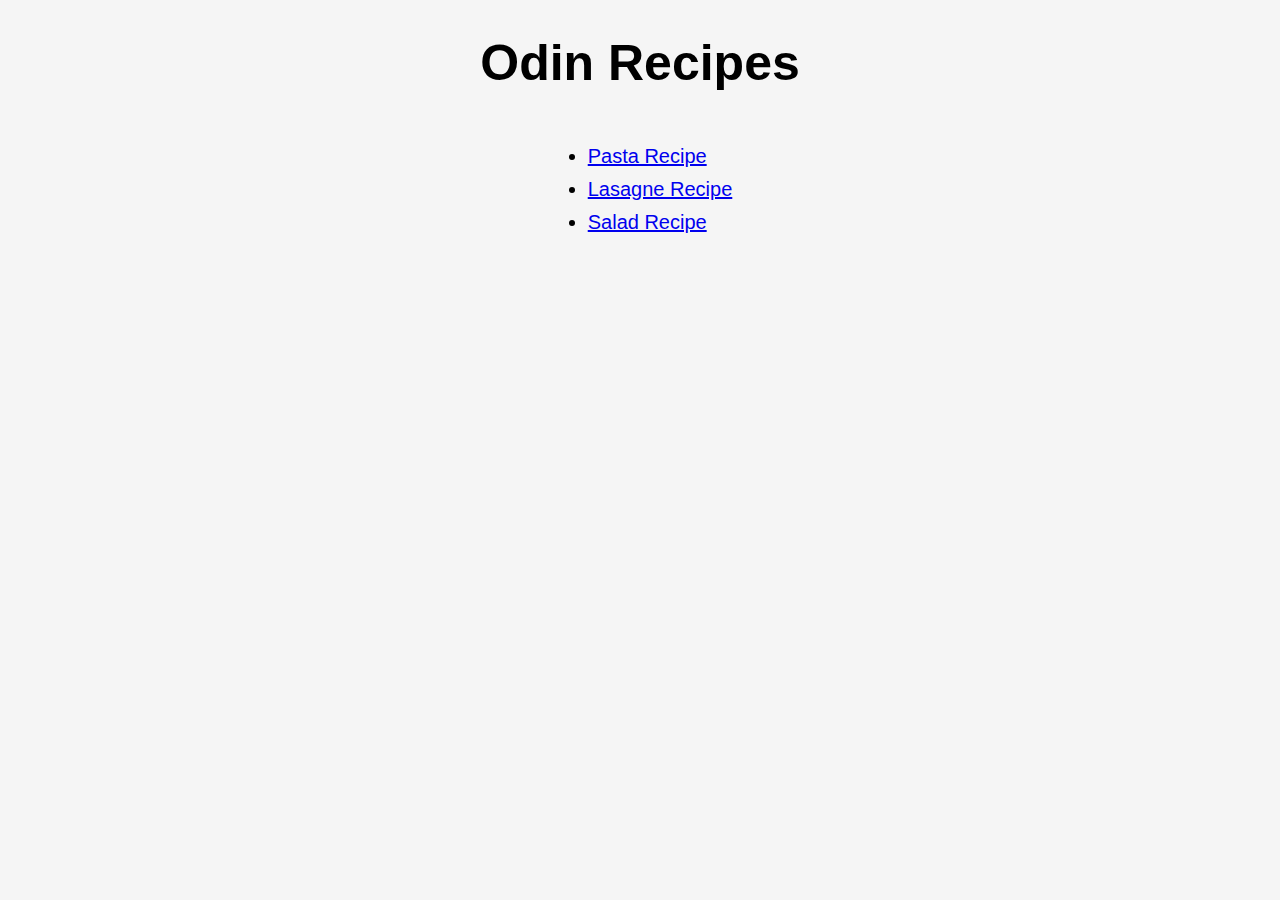
<file: index.html>
<!DOCTYPE html>
<html lang="en">
  <head>
    <meta charset="UTF-8" />
    <meta name="viewport" content="width=device-width, initial-scale=1.0" />
    <title>Odin-recipe</title>
    <link rel="stylesheet" href="styles.css" />
  </head>
  <body>
    <h1 class="title">Odin Recipes</h1>
    
    <div class="container">
      <ul class="recipe-list">
        <li class="pas"><a href="/recipes/pasta.html">Pasta Recipe</a></li>
        <li class="las"><a href="/recipes/lasagne.html">Lasagne Recipe</a></li>
        <li class="sal"><a href="/recipes/salad.html">Salad Recipe</a></li>
      </ul>
    </div>
  </body>
</html>
</file>
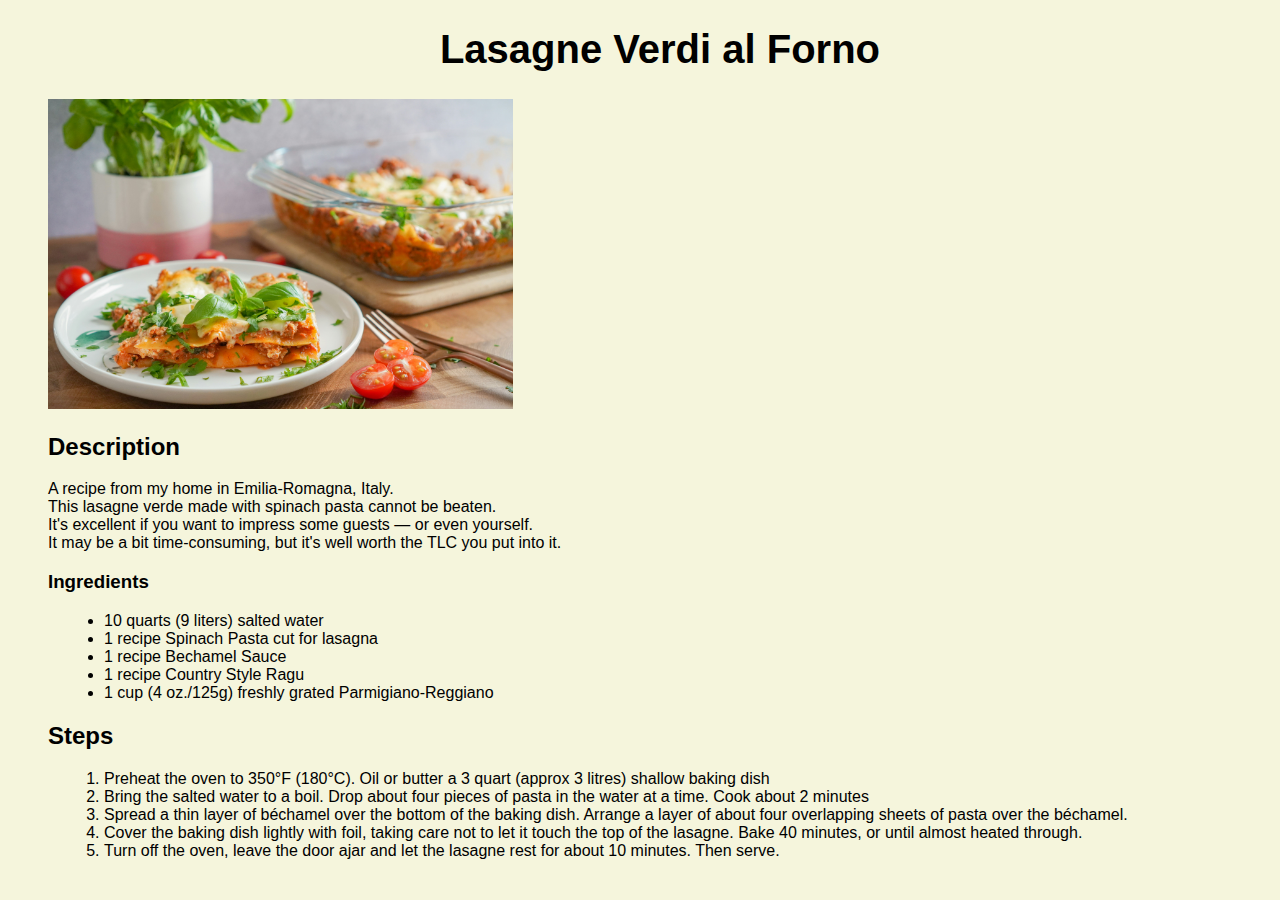
<file: recipes/lasagne.html>
<!DOCTYPE html>
<html lang="en">
  <head>
    <meta charset="UTF-8" />
    <meta name="viewport" content="width=device-width, initial-scale=1.0" />
    <title>Lasagne Recipe</title>
    <link rel="stylesheet" href="lasagne.css">
  </head>
  <body>
    <h1>Lasagne Verdi al Forno</h1>
    <img src="../recipes/images/lasagne.jpg" alt="lasagna on a white plate with garnishing" height="310" weight="310">

    <h2>Description</h2>
    <p>A recipe from my home in Emilia-Romagna, Italy. <br>This lasagne verde made with spinach pasta cannot be beaten. <br>It's excellent if you want to impress some guests — or even yourself. <br>It may be a bit time-consuming, but it's well worth the TLC you put into it.</p>

    <h3>Ingredients</h3>
    <ul>
      <li>10 quarts (9 liters) salted water</li>
      <li>1 recipe Spinach Pasta cut for lasagna</li>
      <li>1 recipe Bechamel Sauce</li>
      <li>1 recipe Country Style Ragu</li>
      <li>1 cup (4 oz./125g) freshly grated Parmigiano-Reggiano</li>
    </ul>

    <h2>Steps</h2>
    <ol>
      <li> Preheat the oven to 350°F (180°C). Oil or butter a 3 quart (approx 3 litres) shallow baking dish</li>
      <li>Bring the salted water to a boil. Drop about four pieces of pasta in the water at a time. Cook about 2 minutes</li>
     <li>Spread a thin layer of béchamel over the bottom of the baking dish. Arrange a layer of about four overlapping sheets of pasta over the béchamel.</li>
     <li> Cover the baking dish lightly with foil, taking care not to let it touch the top of the lasagne. Bake 40 minutes, or until almost heated through.</li>
     <li>Turn off the oven, leave the door ajar and let the lasagne rest for about 10 minutes. Then serve. </li>
    </ol>
  </body>
</html>
</file>
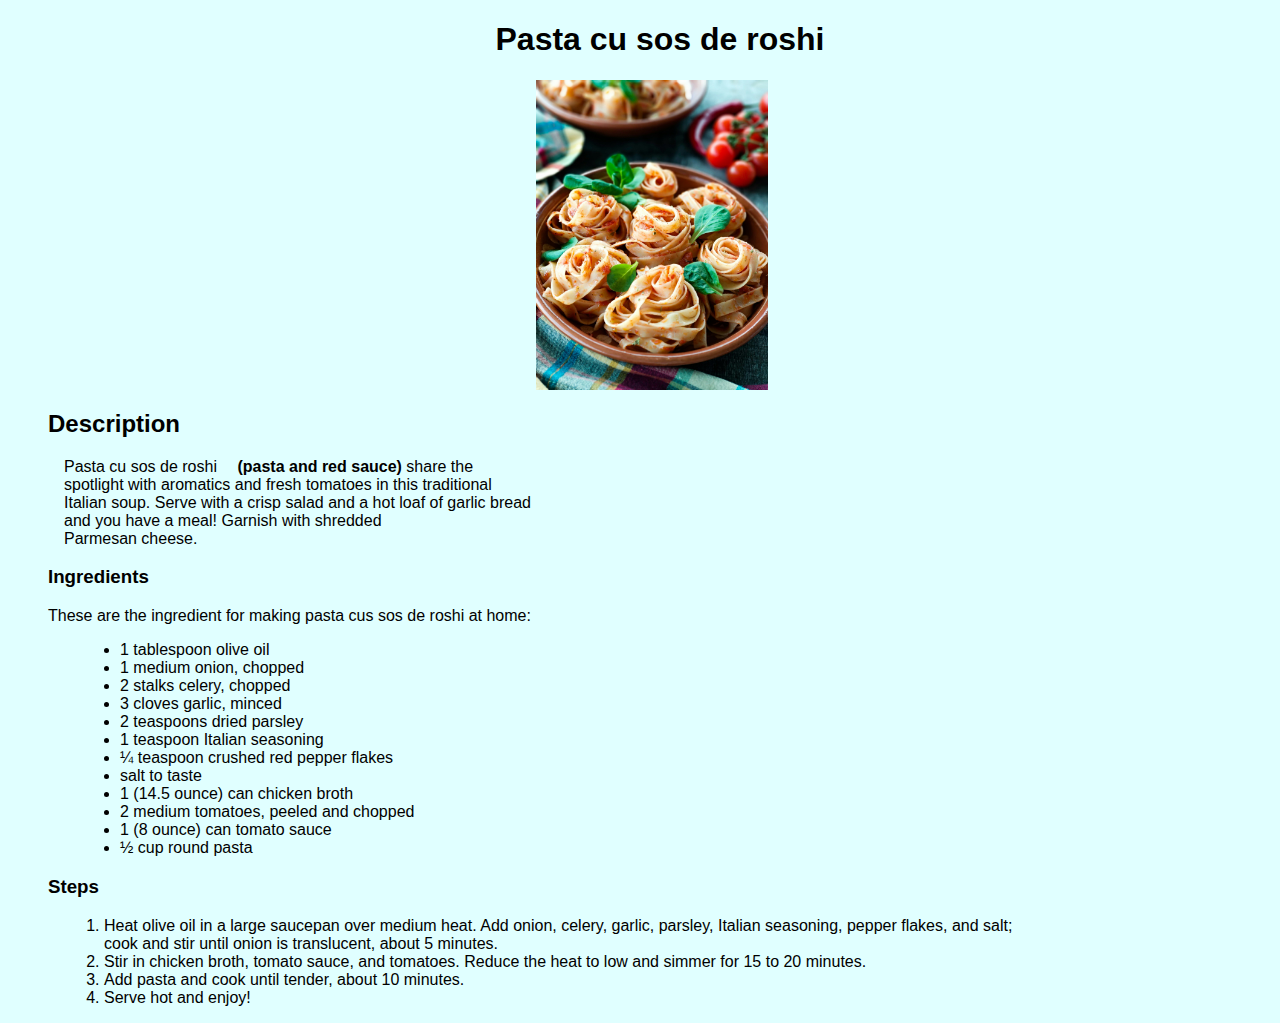
<file: recipes/pasta.html>
<!DOCTYPE html>
<html lang="en">
  <head>
    <meta charset="UTF-8" />
    <meta name="viewport" content="width=device-width, initial-scale=1.0" />
    <title>Pasta</title>
    <link rel="stylesheet" href="pasta.css">
  </head>
  <body>
    <h1 class="header">Pasta cu sos de roshi</h1>
    <img src="../recipes/images/pasta.jpg" height="310" weight="310" alt="past in a brown bowl" class="img" />
    <h2 class="description">Description</h2>
    <div>
      <p>
        Pasta cu sos de roshi <span>(pasta and red sauce)</span> share the <br />spotlight with
        aromatics and fresh tomatoes in this traditional <br />
        Italian soup. Serve with a crisp salad and a hot loaf of garlic bread
        <br />
        and you have a meal! Garnish with shredded <br />Parmesan cheese.
      </p>
    </div>

    <h3 class="ingred">Ingredients</h3>
    <p class="p">These are the ingredient for making pasta cus sos de roshi at home:</p>

    <div class="container-ingred">
      <ul class="ingredient-list">
        <li>1 tablespoon olive oil</li>
        <li>1 medium onion, chopped</li>
        <li>2 stalks celery, chopped</li>
        <li>3 cloves garlic, minced</li>
        <li>2 teaspoons dried parsley</li>
        <li>1 teaspoon Italian seasoning</li>
        <li>¼ teaspoon crushed red pepper flakes</li>
        <li>salt to taste</li>
        <li>1 (14.5 ounce) can chicken broth</li>
        <li>2 medium tomatoes, peeled and chopped</li>
        <li>1 (8 ounce) can tomato sauce</li>
        <li>½ cup round pasta</li>
      </ul>
    </div>
    

    <h3 class="steps">Steps</h3>
    <ol>
      <li>
        Heat olive oil in a large saucepan over medium heat. Add onion, celery,
        garlic, parsley, Italian seasoning, pepper flakes, and salt; <br />cook
        and stir until onion is translucent, about 5 minutes.
      </li>
      <li>
        Stir in chicken broth, tomato sauce, and tomatoes. Reduce the heat to
        low and simmer for 15 to 20 minutes.
      </li>
      <li>Add pasta and cook until tender, about 10 minutes.</li>
      <li>Serve hot and enjoy!</li>
    </ol>
  </body>
</html>
</file>
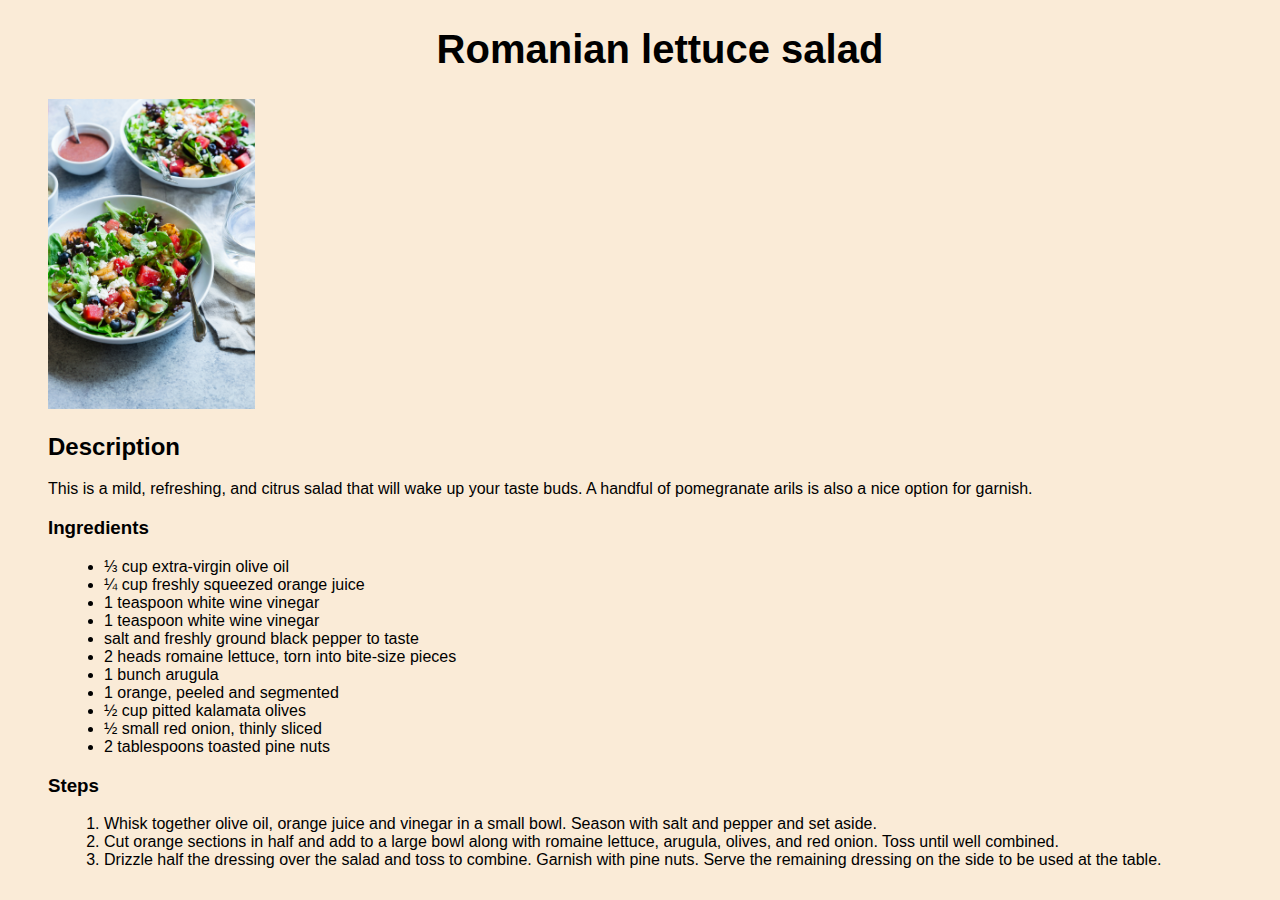
<file: recipes/salad.html>
<!DOCTYPE html>
<html lang="en">
  <head>
    <meta charset="UTF-8" />
    <meta name="viewport" content="width=device-width, initial-scale=1.0" />
    <title>Salad Recipe</title>
    <link rel="stylesheet" href="salad.css">
  </head>
  <body>
    <h1>Romanian lettuce salad</h1>
    <img
      src="/recipes/images/salad.jpg"
      alt="romanian lettuce salad served white bowl" height="310" weight=310
    />
    <h2>Description</h2>
    <p>This is a mild, refreshing, and citrus salad that will wake up your taste buds. A handful of pomegranate arils is also a nice option for garnish.</p>

    <h3>Ingredients</h3>
    <ul>
      <li>⅓ cup extra-virgin olive oil</li>
      <li>¼ cup freshly squeezed orange juice</li>
      <li>1 teaspoon white wine vinegar</li>
      <li>1 teaspoon white wine vinegar</li>
      <li>salt and freshly ground black pepper to taste</li>
      <li>2 heads romaine lettuce, torn into bite-size pieces</li>
      <li>1 bunch arugula</li>
      <li>1 orange, peeled and segmented</li>
      <li>½ cup pitted kalamata olives</li>
      <li>½ small red onion, thinly sliced</li>
      <li>2 tablespoons toasted pine nuts</li>
    </ul>

    <h3>Steps</h3>
    <ol>
      <li>Whisk together olive oil, orange juice and vinegar in a small bowl. Season with salt and pepper and set aside.</li>
      <li>Cut orange sections in half and add to a large bowl along with romaine lettuce, arugula, olives, and red onion. Toss until well combined.</li>
      <li>Drizzle half the dressing over the salad and toss to combine. Garnish with pine nuts. Serve the remaining dressing on the side to be used at the table.</li>
    </ol>
  </body>
</html>
</file>
<file: styles.css>
* {
  background-color: whitesmoke;
  font-family: Arial, Helvetica, sans-serif;
}

.title {
  text-align: center;
  font-size: 50px;
  font-weight: bold;

}
.container {
  text-align: center;
}
.recipe-list {
  display: inline-block;
  text-align: left;
  font-size: 20px;
  margin-top: 20px;

}

.recipe-list li:hover {
  color: red;
  cursor: pointer;
  transition: 0.5s;
  font-size: 20px;
}

.pas {
  margin-bottom: 10px;

}

.las {
  margin-bottom: 10px;
}
</file>
<file: recipes/lasagne.css>
* {
  background-color: beige;
  font-family: Arial, Helvetica, sans-serif;
  margin-left: 16px;

  
}

h1 {
  font-size: 40px;
  text-align: center;
}
</file>
<file: recipes/pasta.css>
* {
  font-family: Arial, Helvetica, sans-serif;
  background-color: lightcyan;
  margin-left: 16px;
}

.header {
  font-size: 40;
  text-align: center;
}

.img {
  display: block;
  margin: auto;
  
}



span {
  font-weight: bold;

}
</file>
<file: recipes/salad.css>
* {
  background-color: antiquewhite;
  font-family: Arial, Helvetica, sans-serif;
  margin-left: 16px;
}

h1 {
  font-size: 40px;
  text-align: center;
}
</file>
